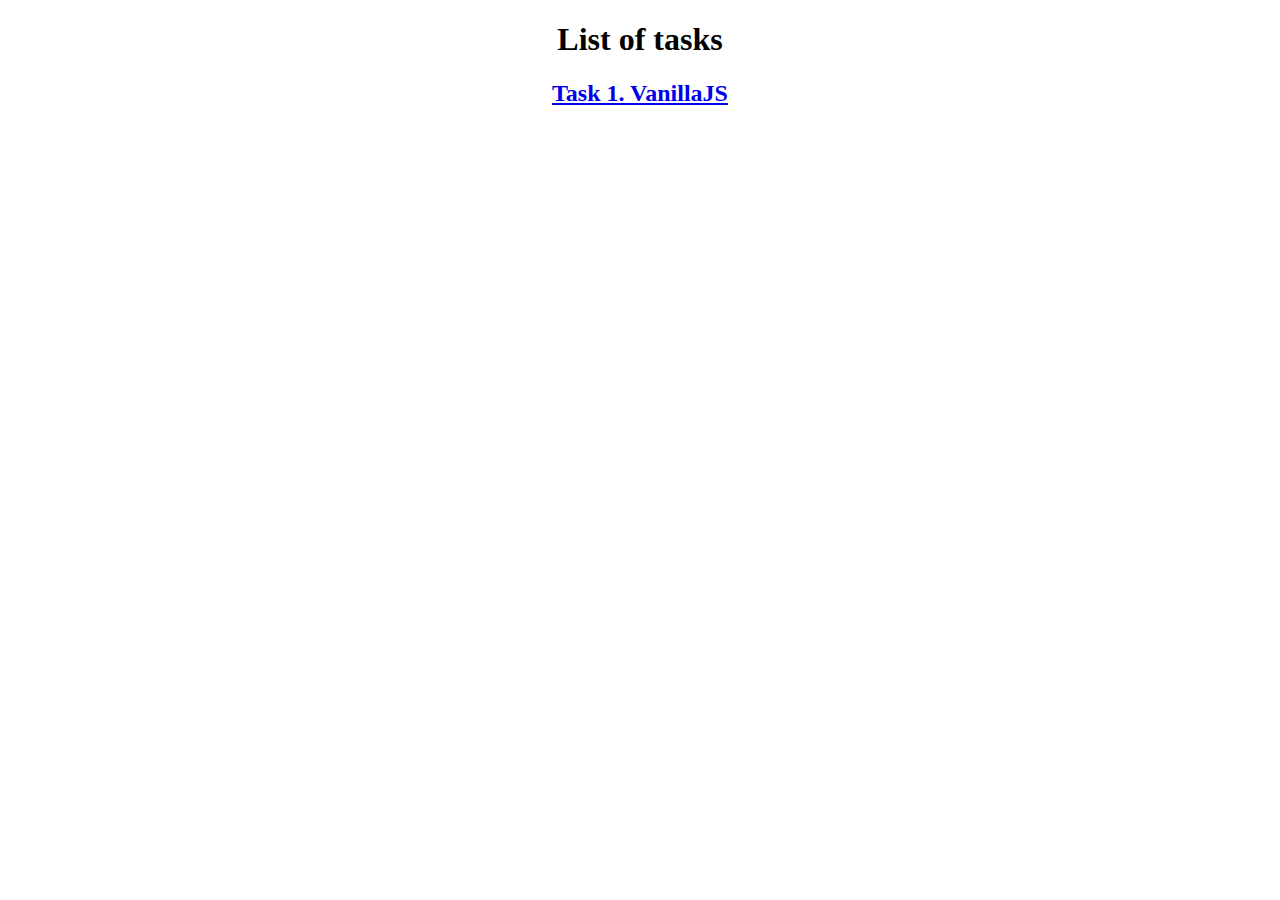
<file: index.html>
<!DOCTYPE html>
<html lang="en">
<head>
    <meta charset="UTF-8">
    <meta http-equiv="X-UA-Compatible" content="IE=edge">
    <meta name="viewport" content="width=device-width, initial-scale=1.0">
    <title>Radency. List of test tasks</title>
</head>
<body>
    <h1> List of tasks </h1>
    <h2>
        <a href="./task1/index.html">Task 1. VanillaJS</a>
    </h2>
</body>
<style>
    body {
        text-align: center;
    }
</style>
</html>
</file>
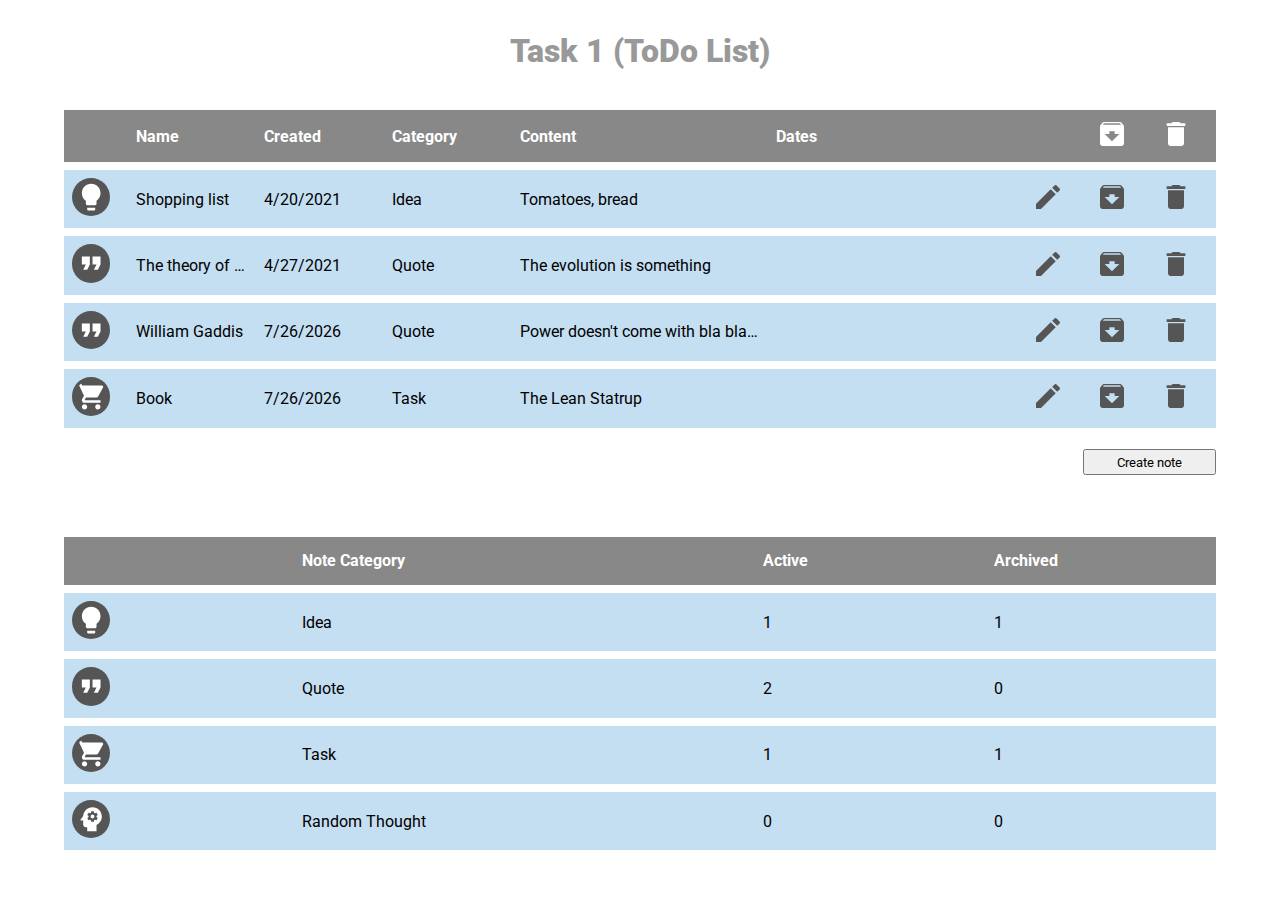
<file: task1/index.html>
<!DOCTYPE html>
<html lang="en">

<head>
    <meta charset="UTF-8">
    <meta http-equiv="X-UA-Compatible" content="IE=edge">
    <meta name="viewport" content="width=device-width, initial-scale=1.0">
    <link rel="stylesheet" href="css/style.css">
    <title>Task 1. (ToDoList)</title>
</head>

<body>
    <header>Task 1 (ToDo List)</header>
    <main>
        <table class="table todolist-table">
            <colgroup>
                <col class="table__category-icon">
                <col class="table__name">
                <col class="table__created">
                <col class="table__category">
                <col class="table__content">
                <col class="table__dates">
                <col class="table__active-icon">
                <col class="table__active-icon">
                <col class="table__active-icon">
            </colgroup>
            <thead>
                <tr class="table__head">
                    <th>&nbsp;</th>
                    <th>Name</th>
                    <th>Created</th>
                    <th>Category</th>
                    <th>Content</th>
                    <th>Dates</th>
                    <th class="table__header-icon">&nbsp;</th>
                    <th class="table__header-icon archive" id="table-switcher">
                        <svg class="icon">
                            <use xlink:href="./img/sprite.svg#archive"></use>
                        </svg>
                    </th>
                    <th class="table__header-icon delete">
                        <svg class="icon">
                            <use xlink:href="./img/sprite.svg#delete"></use>
                        </svg>
                    </th>
                </tr>
            </thead>
            <tbody id="list-table">
                
            </tbody>
        </table>

        <button class="create__button" id="create-note">Create note</button>

        <table class="table">
            <colgroup>
                <col class="table__category-icon">
                <col class="table__category">
                <col class="table__active">
                <col class="table__archived">
            </colgroup>
            <thead>
                <tr class="table__head">
                    <th>&nbsp;</th>
                    <th>Note Category</th>
                    <th>Active</th>
                    <th>Archived</th>
                </tr>
            </thead>
            <tbody id="stats-table">
               
            </tbody>
        </table>
    </main>

    <script type="module" src="js/index.js" defer></script>
</body>

</html>
</file>
<file: task1/css/style.css>
@import url(http://fonts.googleapis.com/css?family=Roboto:400,100,100italic,300,300ita‌​lic,400italic,500,500italic,700,700italic,900italic,900);
@import './variables.css';
@import './main.css';
@import './table.css';
@import './editForm.css';
@import './notify.css'
</file>
